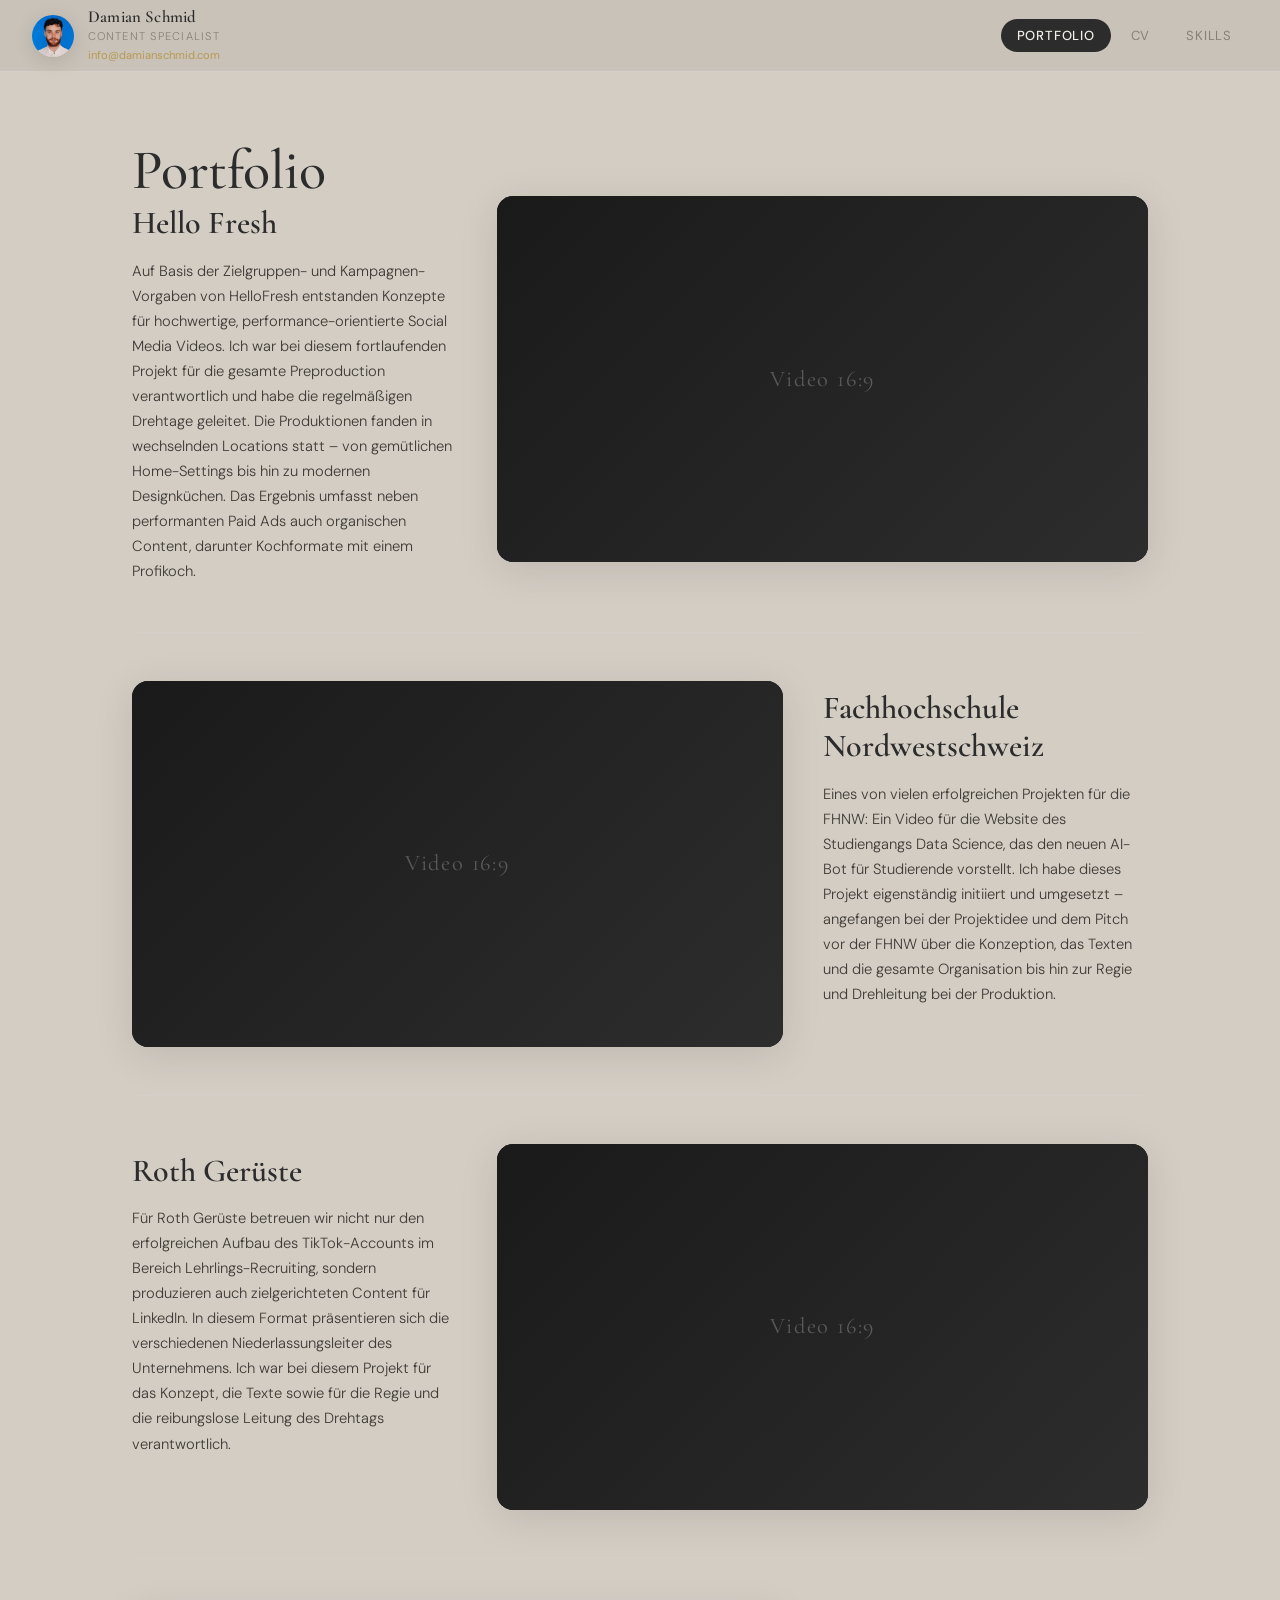
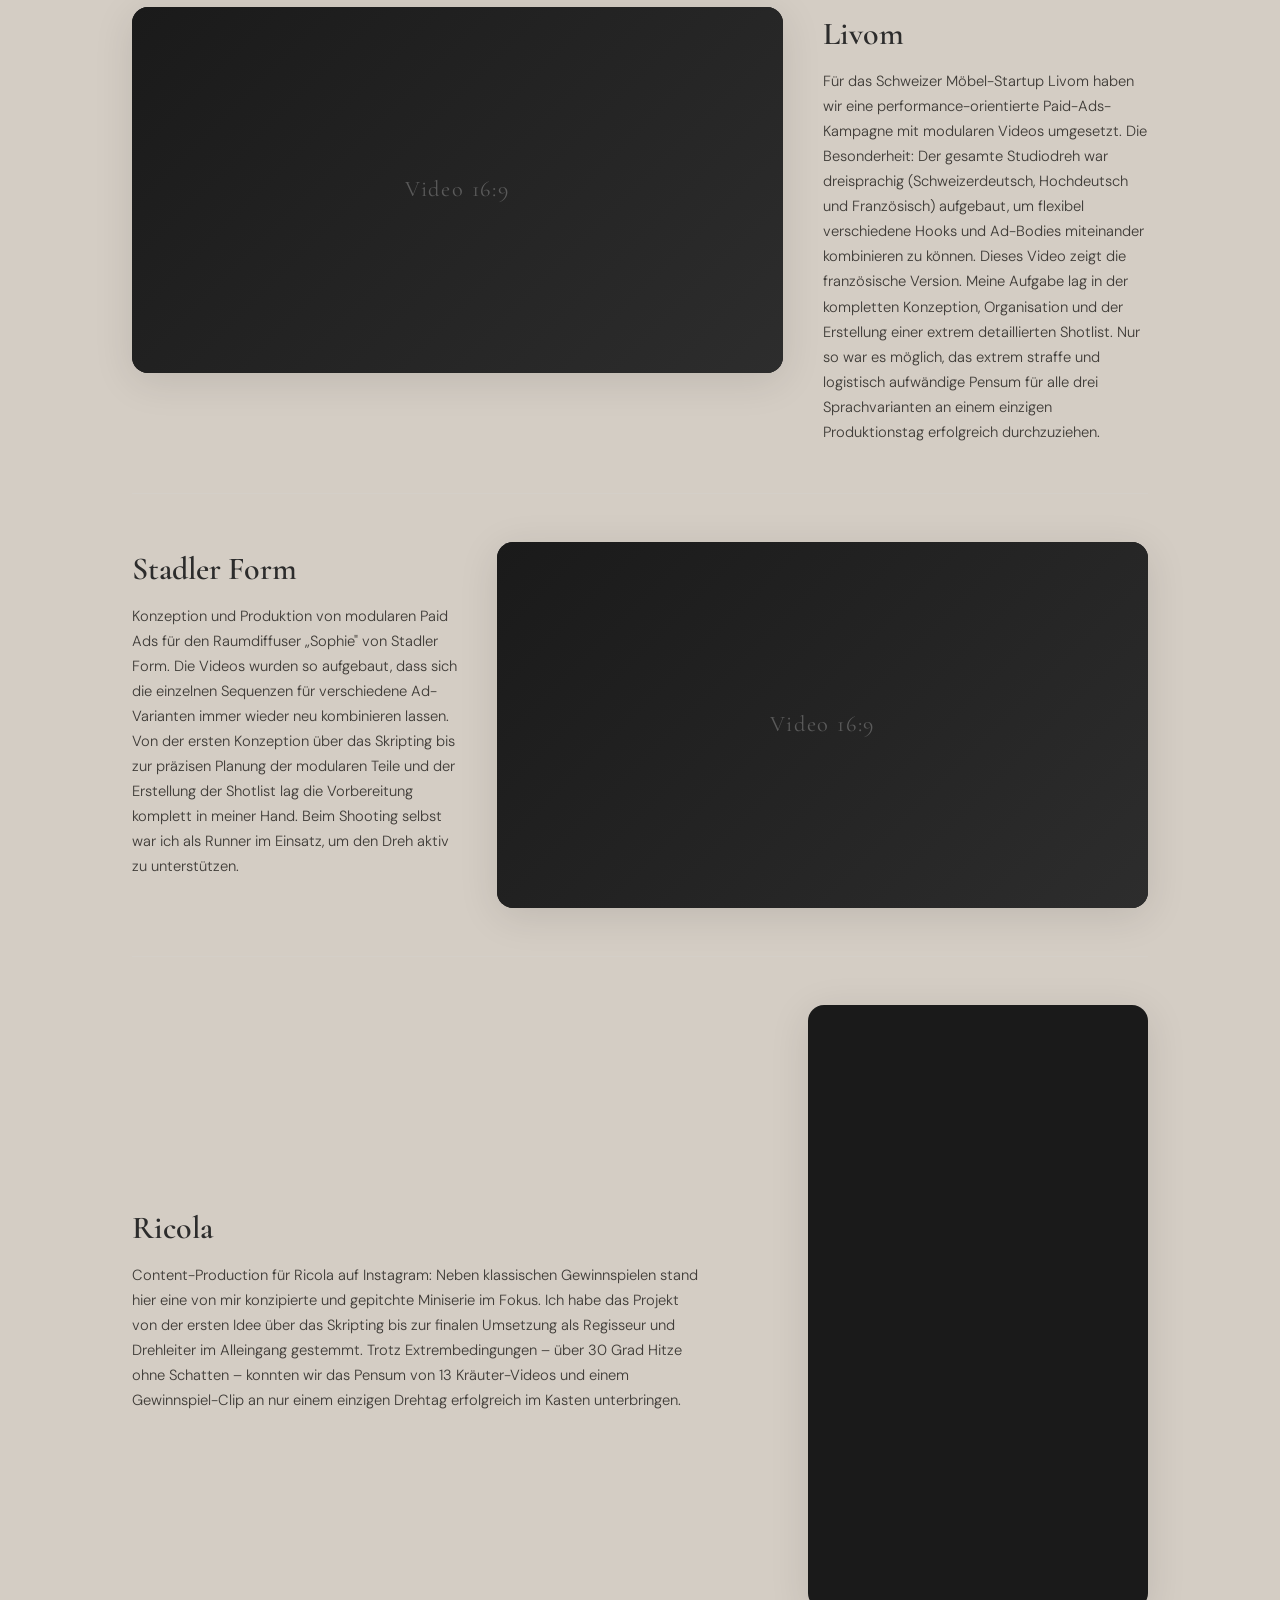
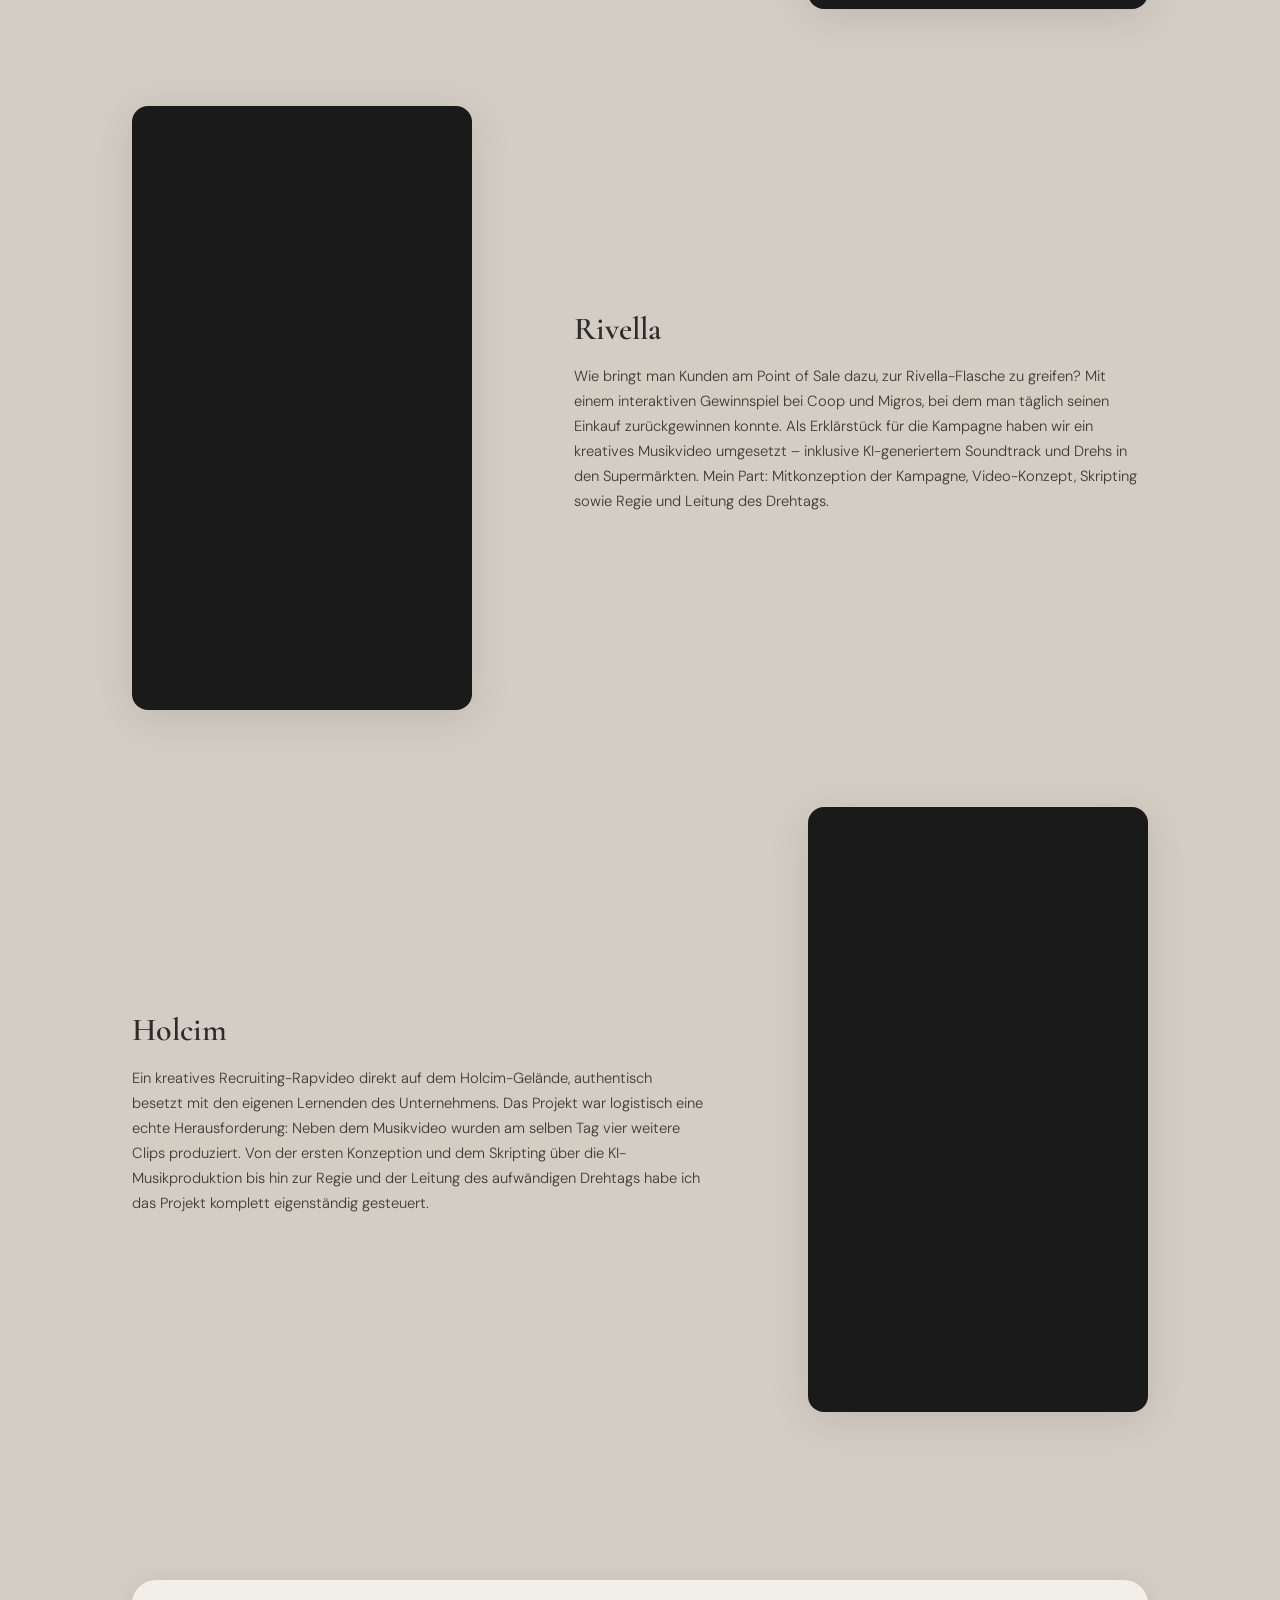
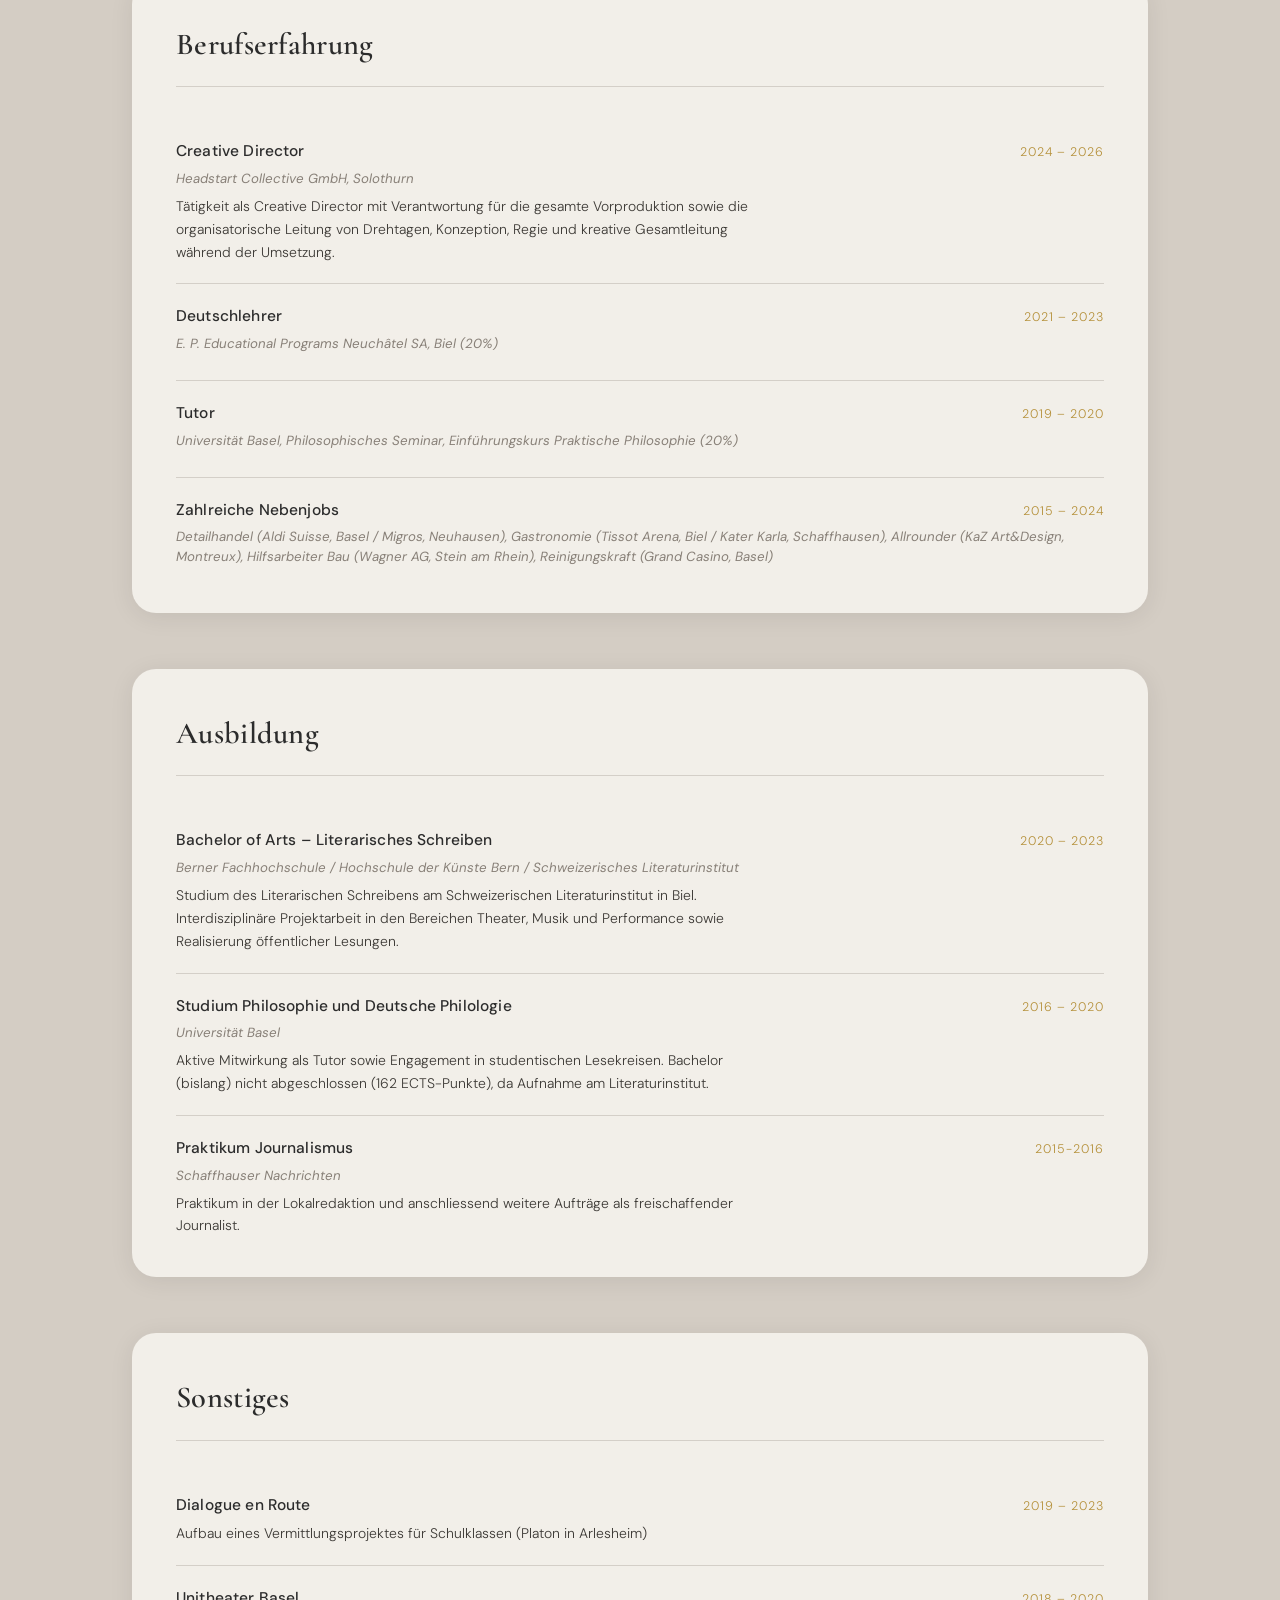
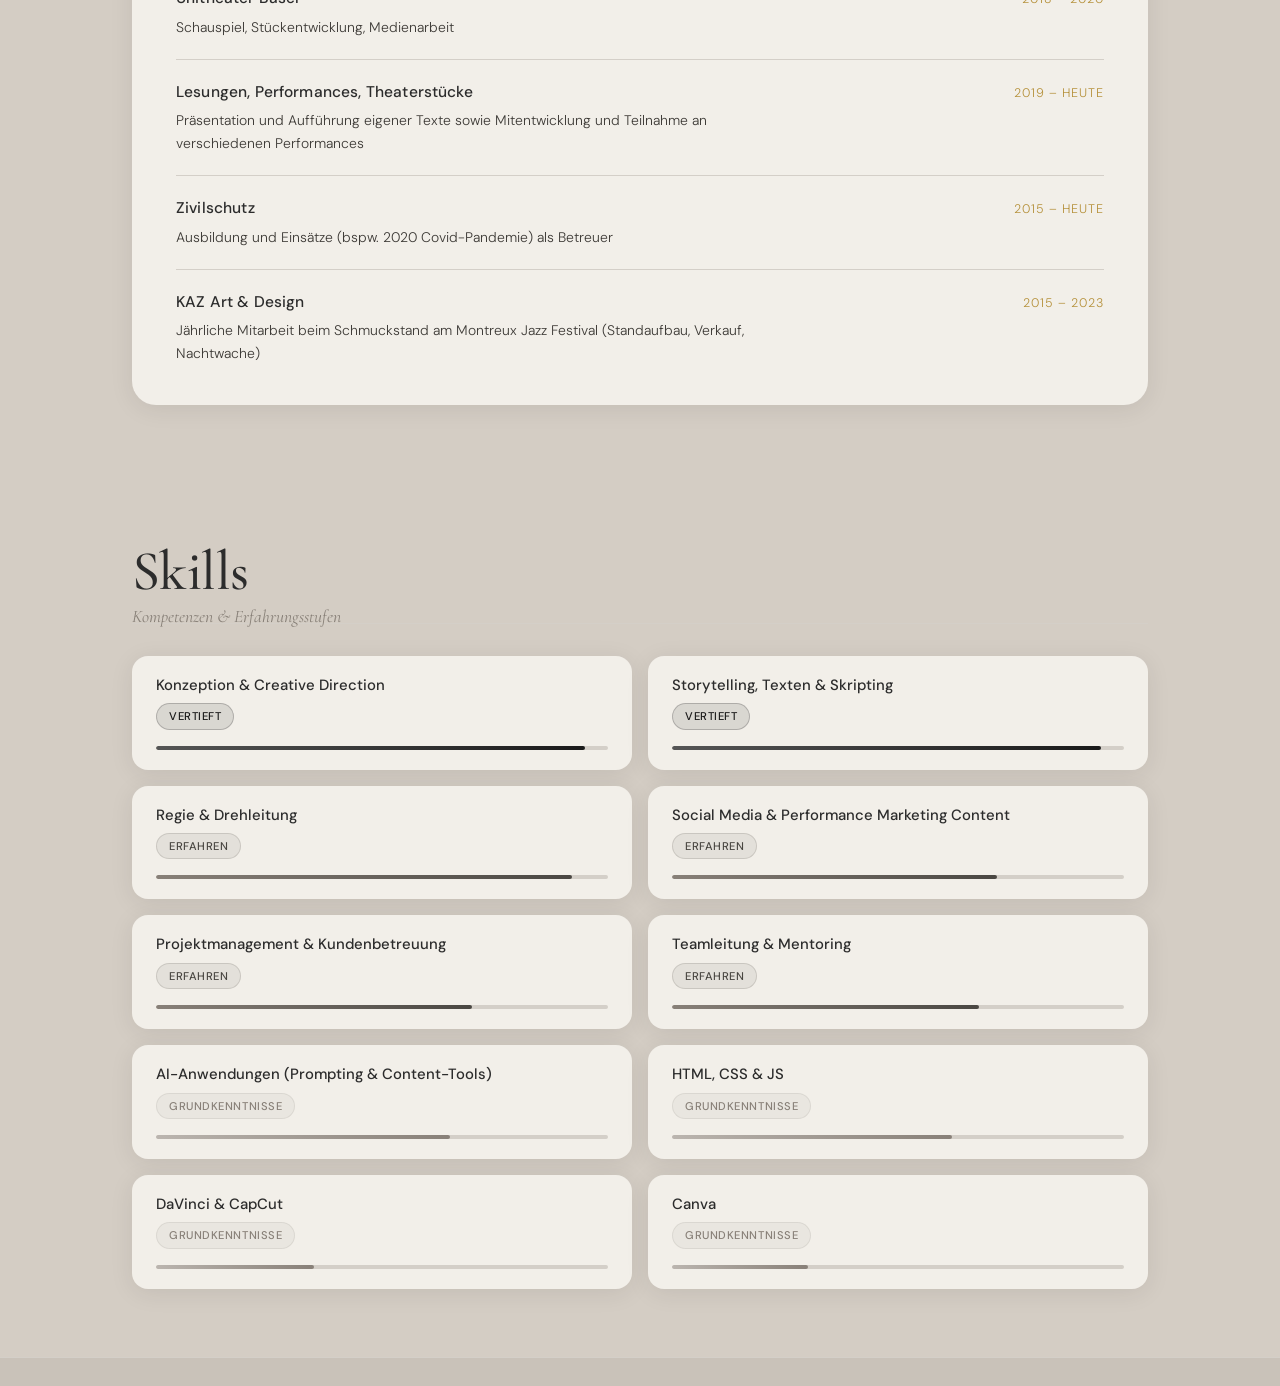
<file: index.html>
<!DOCTYPE html>
<html lang="de">

<head>
    <meta charset="utf-8">
    <meta name="viewport" content="width=device-width, initial-scale=1">
    <title>Portfolio Damian Schmid</title>

    <meta name="description" content="Portfolio von Damian Schmid - Content Specialist.">
    <meta property="og:title" content="Portfolio Damian Schmid">
    <meta property="og:description" content="Lebenslauf, Portfolio und Skills von Damian Schmid.">
    <meta property="og:image" content="Porftolio-Vorschau.png">
    <meta property="og:type" content="website">
    <meta name="robots" content="noindex, nofollow">

    <link rel="icon" href="favicon.ico" type="image/x-icon">

    <!-- Schriften: Cormorant Garamond (Display) + DM Sans (Body) -->
    <link rel="preconnect" href="https://fonts.googleapis.com">
    <link rel="preconnect" href="https://fonts.gstatic.com" crossorigin>
    <link href="https://fonts.googleapis.com/css2?family=Cormorant+Garamond:wght@400;500;600&family=DM+Sans:wght@300;400;500&display=swap" rel="stylesheet">

    <link rel="stylesheet" href="style.css">
</head>

<body>

<!-- ============================================================
     STARTBILDSCHIRM (Stage)
     Sichtbar beim ersten Laden. Wird beim Scrollen zur Kopfleiste.
     Klick auf Profilbild → sanft zurück zum Start (Reload).
     ============================================================ -->
<div class="stage" id="stage">

    <!-- Linke Seite: Profilbild + Name + Untertitel -->
    <div class="profile-part">
        <img src="profilbild.jpg" class="profile-pic" alt="Damian Schmid" id="profilePic" title="Zurück zum Start">
        <div class="profile-text">
            <h1 class="name">Damian Schmid</h1>
            <p class="subtitle">Content Specialist</p>
            <a href="mailto:info@damianschmid.com" class="email-link">info@damianschmid.com</a>
        </div>
    </div>

    <!-- Desktop-Navigation (nur sichtbar im Header-Modus) -->
    <nav class="main-nav" id="mainNav">
        <button class="nav-btn active" data-section="portfolio" onclick="showSection('portfolio')">Portfolio</button>
        <button class="nav-btn" data-section="cv"        onclick="showSection('cv')">CV</button>
        <button class="nav-btn" data-section="skills"    onclick="showSection('skills')">Skills</button>
    </nav>

    <!-- Hamburger-Button (nur auf Mobile sichtbar im Header-Modus) -->
    <button class="hamburger" id="hamburger" aria-label="Menü öffnen" aria-expanded="false">
        <span></span>
        <span></span>
        <span></span>
    </button>

    <!-- Rechte Seite: Intro-Video (erscheint beim Scrollen) -->
    <div class="video-part" id="videoPart">
        <div class="video-wrapper-9-16 video-container">
            <video id="myVideo" autoplay muted playsinline poster="vortest.png" class="local-video">
                <source src="robo2.mp4"  type="video/mp4">
                <source src="robo2.webm" type="video/webm">
                Dein Browser unterstützt keine Videos.
            </video>
        </div>
    </div>

</div><!-- /stage -->

<!-- Mobile Seitenmenü (Slide-in von rechts) -->
<div class="mobile-menu-overlay" id="mobileMenuOverlay"></div>
<nav class="mobile-menu" id="mobileMenu" aria-hidden="true">
    <button class="mobile-menu-close" id="mobileMenuClose" aria-label="Menü schliessen">✕</button>
    <button class="mobile-nav-btn" data-section="portfolio" onclick="showSection('portfolio'); closeMobileMenu()">Portfolio</button>
    <button class="mobile-nav-btn" data-section="cv"        onclick="showSection('cv');        closeMobileMenu()">CV</button>
    <button class="mobile-nav-btn" data-section="skills"    onclick="showSection('skills');    closeMobileMenu()">Skills</button>
</nav>




<!-- ============================================================
     HAUPTINHALT
     Enthält alle drei Sektionen (Portfolio / CV / Skills).
     ============================================================ -->
<main class="main-content" id="mainContent">


 <section class="section-panel" id="section-portfolio">
        <div class="section-inner">
            <h1 class="section-main-title">Portfolio</h1>

            <!-- KARTE 1: 16:9 — Text LINKS, Video RECHTS (standard) -->
            <article class="project-card project-landscape">
                <div class="project-info">
                    <h2 class="project-title">Hello Fresh</h2>
                    <p class="project-desc">
                        Auf Basis der Zielgruppen- und Kampagnen-Vorgaben von HelloFresh entstanden Konzepte für hochwertige, performance-orientierte Social Media Videos. Ich war bei diesem fortlaufenden Projekt für die gesamte Preproduction verantwortlich und habe die regelmäßigen Drehtage geleitet. Die Produktionen fanden in wechselnden Locations statt – von gemütlichen Home-Settings bis hin zu modernen Designküchen. Das Ergebnis umfasst neben performanten Paid Ads auch organischen Content, darunter Kochformate mit einem Profikoch.
                    </p>
                </div>
                <div class="project-media">
                    <div class="video-frame ratio-16-9">
                        <iframe
                            src="https://www.youtube-nocookie.com/embed/h-LmsvXQ8DU"
                            title="Hello Fresh Video"
                            frameborder="0"
                            allow="accelerometer; clipboard-write; encrypted-media; gyroscope; picture-in-picture"
                            allowfullscreen>
                        </iframe>
                        <div class="video-placeholder-overlay">
                            <span class="placeholder-label">Video 16:9</span>
                        </div>
                    </div>
                </div>
            </article>

            <!-- KARTE 2: 16:9 — Video LINKS, Text RECHTS (reversed) -->
            <article class="project-card project-landscape project-landscape--reversed">
                <div class="project-info">
                    <h2 class="project-title">Fachhochschule Nordwestschweiz</h2>
                    <p class="project-desc">
                        Eines von vielen erfolgreichen Projekten für die FHNW: Ein Video für die Website des Studiengangs Data Science, das den neuen AI-Bot für Studierende vorstellt. Ich habe dieses Projekt eigenständig initiiert und umgesetzt – angefangen bei der Projektidee und dem Pitch vor der FHNW über die Konzeption, das Texten und die gesamte Organisation bis hin zur Regie und Drehleitung bei der Produktion.
                    </p>
                </div>
                <div class="project-media">
                    <div class="video-frame ratio-16-9">
                        <iframe 
                            src="https://www.youtube-nocookie.com/embed/4Ih0R3a6CuE"
                            title="FHNW Video"
                            frameborder="0"
                            allow="accelerometer; clipboard-write; encrypted-media; gyroscope; picture-in-picture"
                            allowfullscreen>
                        </iframe>
                        <div class="video-placeholder-overlay">
                            <span class="placeholder-label">Video 16:9</span>
                        </div>
                    </div>
                </div>
            </article>

            <!-- KARTE 3: 16:9 — Text LINKS, Video RECHTS (standard) -->
            <article class="project-card project-landscape">
                <div class="project-info">
                    <h2 class="project-title">Roth Gerüste</h2>
                    <p class="project-desc"> 
                        Für Roth Gerüste betreuen wir nicht nur den erfolgreichen Aufbau des TikTok-Accounts im Bereich Lehrlings-Recruiting, sondern produzieren auch zielgerichteten Content für LinkedIn. In diesem Format präsentieren sich die verschiedenen Niederlassungsleiter des Unternehmens. Ich war bei diesem Projekt für das Konzept, die Texte sowie für die Regie und die reibungslose Leitung des Drehtags verantwortlich.
                    </p>
                </div>
                <div class="project-media">
                    <div class="video-frame ratio-16-9">
                        <iframe
                            src="https://www.youtube-nocookie.com/embed/ho1iYsJ8nnU"
                            title="Roth Gerüste Video"
                            frameborder="0"
                            allow="accelerometer; clipboard-write; encrypted-media; gyroscope; picture-in-picture"
                            allowfullscreen>
                        </iframe>
                        <div class="video-placeholder-overlay">
                            <span class="placeholder-label">Video 16:9</span>
                        </div>
                    </div>
                </div>
            </article>

            <!-- KARTE 4: 16:9 — Video LINKS, Text RECHTS (reversed) -->
            <article class="project-card project-landscape project-landscape--reversed">
                <div class="project-info">
                    <h2 class="project-title">Livom</h2>
                    <p class="project-desc">
                       Für das Schweizer Möbel-Startup Livom haben wir eine performance-orientierte Paid-Ads-Kampagne mit modularen Videos umgesetzt. Die Besonderheit: Der gesamte Studiodreh war dreisprachig (Schweizerdeutsch, Hochdeutsch und Französisch) aufgebaut, um flexibel verschiedene Hooks und Ad-Bodies miteinander kombinieren zu können. Dieses Video zeigt die französische Version.

                       Meine Aufgabe lag in der kompletten Konzeption, Organisation und der Erstellung einer extrem detaillierten Shotlist. Nur so war es möglich, das extrem straffe und logistisch aufwändige Pensum für alle drei Sprachvarianten an einem einzigen Produktionstag erfolgreich durchzuziehen.
                    </p>
                </div>
                <div class="project-media">
                    <div class="video-frame ratio-16-9">
                        <iframe 
                            src="https://www.youtube-nocookie.com/embed/aSzej93IyBQ"
                            title="Livom Video"
                            frameborder="0"
                            allow="accelerometer; clipboard-write; encrypted-media; gyroscope; picture-in-picture"
                            allowfullscreen>
                        </iframe>
                        <div class="video-placeholder-overlay">
                            <span class="placeholder-label">Video 16:9</span>
                        </div>
                    </div>
                </div>
            </article>

            <!-- KARTE 5: 16:9 — Text LINKS, Video RECHTS (standard) -->
            <article class="project-card project-landscape">
                <div class="project-info">
                    <h2 class="project-title">Stadler Form</h2>
                    <p class="project-desc">
                       Konzeption und Produktion von modularen Paid Ads für den Raumdiffuser „Sophie" von Stadler Form. Die Videos wurden so aufgebaut, dass sich die einzelnen Sequenzen für verschiedene Ad-Varianten immer wieder neu kombinieren lassen. Von der ersten Konzeption über das Skripting bis zur präzisen Planung der modularen Teile und der Erstellung der Shotlist lag die Vorbereitung komplett in meiner Hand. Beim Shooting selbst war ich als Runner im Einsatz, um den Dreh aktiv zu unterstützen.
                    </p>
                </div>
                <div class="project-media">
                    <div class="video-frame ratio-16-9">
                        <iframe 
                            src="https://www.youtube-nocookie.com/embed/UXLArMxONc0"
                            title="Stadler Form Video"
                            frameborder="0"
                            allow="accelerometer; clipboard-write; encrypted-media; gyroscope; picture-in-picture"
                            allowfullscreen>
                        </iframe>
                        <div class="video-placeholder-overlay">
                            <span class="placeholder-label">Video 16:9</span>
                        </div>
                    </div>
                </div>
            </article>

            <!-- KARTE 6: 9:16 — Text LINKS, Video RECHTS (standard portrait) -->
            <article class="project-card project-portrait">
                <div class="project-info">
                    <h2 class="project-title">Ricola</h2>
                    <p class="project-desc">
                        Content-Production für Ricola auf Instagram: Neben klassischen Gewinnspielen stand hier eine von mir konzipierte und gepitchte Miniserie im Fokus. Ich habe das Projekt von der ersten Idee über das Skripting bis zur finalen Umsetzung als Regisseur und Drehleiter im Alleingang gestemmt. Trotz Extrembedingungen – über 30 Grad Hitze ohne Schatten – konnten wir das Pensum von 13 Kräuter-Videos und einem Gewinnspiel-Clip an nur einem einzigen Drehtag erfolgreich im Kasten unterbringen.
                    </p>
                </div>
                <div class="project-media project-media--portrait-right">
                    <div class="video-frame ratio-9-16">
                        <iframe
                            src="https://www.youtube-nocookie.com/embed/hUsrRU0KSS8"
                            title="Ricola Video"
                            frameborder="0"
                            allow="accelerometer; clipboard-write; encrypted-media; gyroscope; picture-in-picture"
                            allowfullscreen>
                        </iframe>
                    </div>
                </div>
            </article>

            <!-- KARTE 7: 9:16 — Video LINKS, Text RECHTS (reversed portrait) -->
            <article class="project-card project-portrait project-portrait--reversed">
                <div class="project-info">
                    <h2 class="project-title">Rivella</h2>
                    <p class="project-desc"> 
                        Wie bringt man Kunden am Point of Sale dazu, zur Rivella-Flasche zu greifen? Mit einem interaktiven Gewinnspiel bei Coop und Migros, bei dem man täglich seinen Einkauf zurückgewinnen konnte.

                        Als Erklärstück für die Kampagne haben wir ein kreatives Musikvideo umgesetzt – inklusive KI-generiertem Soundtrack und Drehs in den Supermärkten.

                        Mein Part: Mitkonzeption der Kampagne, Video-Konzept, Skripting sowie Regie und Leitung des Drehtags.
                    </p>
                </div>
                <div class="project-media project-media--portrait-left">
                    <div class="video-frame ratio-9-16">
                        <iframe
                            src="https://www.youtube-nocookie.com/embed/uh-kgQl-yAo"
                            title="Rivella Video"
                            frameborder="0"
                            allow="accelerometer; clipboard-write; encrypted-media; gyroscope; picture-in-picture"
                            allowfullscreen>
                        </iframe>
                    </div>
                </div>
            </article>

            <!-- KARTE 8: 9:16 — Text LINKS, Video RECHTS (standard portrait) -->
            <article class="project-card project-portrait">
                <div class="project-info">
                    <h2 class="project-title">Holcim</h2>
                    <p class="project-desc"> 
                        Ein kreatives Recruiting-Rapvideo direkt auf dem Holcim-Gelände, authentisch besetzt mit den eigenen Lernenden des Unternehmens. Das Projekt war logistisch eine echte Herausforderung: Neben dem Musikvideo wurden am selben Tag vier weitere Clips produziert. Von der ersten Konzeption und dem Skripting über die KI-Musikproduktion bis hin zur Regie und der Leitung des aufwändigen Drehtags habe ich das Projekt komplett eigenständig gesteuert.
                    </p>
                </div>
                <div class="project-media project-media--portrait-right">
                    <div class="video-frame ratio-9-16">
                        <iframe
                            src="https://www.youtube-nocookie.com/embed/Kd8ZXvTOIOI"
                            title="Holcim Video"
                            frameborder="0"
                            allow="accelerometer; clipboard-write; encrypted-media; gyroscope; picture-in-picture"
                            allowfullscreen>
                        </iframe>
                    </div>
                </div>
            </article>

        </div>
    </section><!-- /section-portfolio -->


    <!-- ----------------------------------------------------------
         SEKTION 2: CV
         Drei Kategorien: Berufserfahrung, Ausbildung, Sonstiges.
         ---------------------------------------------------------- -->
    <section class="section-panel" id="section-cv">
        <div class="section-inner cv-layout">

            <!-- Berufserfahrung -->
            <div class="cv-block">
                <h2 class="cv-category-title">Berufserfahrung</h2>

                <div class="cv-entry">
                    <div class="cv-entry-header">
                        <h3 class="cv-entry-title">Creative Director</h3>
                        <span class="cv-entry-period">2024 – 2026</span>
                    </div>
                    <p class="cv-entry-org">Headstart Collective GmbH, Solothurn</p>
                    <p class="cv-entry-desc">Tätigkeit als Creative Director mit Verantwortung für die gesamte Vorproduktion sowie die organisatorische Leitung von Drehtagen, Konzeption, Regie und kreative Gesamtleitung während der Umsetzung.</p>
                </div>

                <div class="cv-entry">
                    <div class="cv-entry-header">
                        <h3 class="cv-entry-title">Deutschlehrer</h3>
                        <span class="cv-entry-period">2021 – 2023</span>
                    </div>
                    <p class="cv-entry-org">E. P. Educational Programs Neuchâtel SA, Biel (20%)</p>
                </div>

                <div class="cv-entry">
                    <div class="cv-entry-header">
                        <h3 class="cv-entry-title">Tutor</h3>
                        <span class="cv-entry-period">2019 – 2020</span>
                    </div>
                    <p class="cv-entry-org">Universität Basel, Philosophisches Seminar, Einführungskurs Praktische Philosophie (20%)</p>
                </div>

                <div class="cv-entry">
                    <div class="cv-entry-header">
                        <h3 class="cv-entry-title">Zahlreiche Nebenjobs</h3>
                        <span class="cv-entry-period">2015 – 2024</span>
                    </div>
                    <p class="cv-entry-org">Detailhandel (Aldi Suisse, Basel / Migros, Neuhausen), Gastronomie (Tissot Arena, Biel / Kater Karla, Schaffhausen), Allrounder (KaZ Art&amp;Design, Montreux), Hilfsarbeiter Bau (Wagner AG, Stein am Rhein), Reinigungskraft (Grand Casino, Basel)</p>
                </div>
            </div><!-- /Berufserfahrung -->

            <!-- Ausbildung -->
            <div class="cv-block">
                <h2 class="cv-category-title">Ausbildung</h2>

                <div class="cv-entry">
                    <div class="cv-entry-header">
                        <h3 class="cv-entry-title">Bachelor of Arts – Literarisches Schreiben</h3>
                        <span class="cv-entry-period">2020 – 2023</span>
                    </div>
                    <p class="cv-entry-org">Berner Fachhochschule / Hochschule der Künste Bern / Schweizerisches Literaturinstitut</p>
                    <p class="cv-entry-desc">Studium des Literarischen Schreibens am Schweizerischen Literaturinstitut in Biel. Interdisziplinäre Projektarbeit in den Bereichen Theater, Musik und Performance sowie Realisierung öffentlicher Lesungen.</p>
                </div>

                <div class="cv-entry">
                    <div class="cv-entry-header">
                        <h3 class="cv-entry-title">Studium Philosophie und Deutsche Philologie</h3>
                        <span class="cv-entry-period">2016 – 2020</span>
                    </div>
                    <p class="cv-entry-org">Universität Basel</p>
                    <p class="cv-entry-desc">Aktive Mitwirkung als Tutor sowie Engagement in studentischen Lesekreisen. Bachelor (bislang) nicht abgeschlossen (162 ECTS-Punkte), da Aufnahme am Literaturinstitut.</p>
                </div>

                 <div class="cv-entry">
                    <div class="cv-entry-header">
                        <h3 class="cv-entry-title">Praktikum Journalismus</h3>
                        <span class="cv-entry-period">2015-2016</span>
                    </div>
                    <p class="cv-entry-org">Schaffhauser Nachrichten</p>
                    <p class="cv-entry-desc">Praktikum in der Lokalredaktion und anschliessend weitere Aufträge als freischaffender Journalist.</p>
                </div>
            </div><!-- /Ausbildung -->

            <!-- Sonstiges -->
            <div class="cv-block">
                <h2 class="cv-category-title">Sonstiges</h2>

                <div class="cv-entry">
                    <div class="cv-entry-header">
                        <h3 class="cv-entry-title">Dialogue en Route</h3>
                        <span class="cv-entry-period">2019 – 2023</span>
                    </div>
                    <p class="cv-entry-desc">Aufbau eines Vermittlungsprojektes für Schulklassen (Platon in Arlesheim)</p>
                </div>

                <div class="cv-entry">
                    <div class="cv-entry-header">
                        <h3 class="cv-entry-title">Unitheater Basel</h3>
                        <span class="cv-entry-period">2018 – 2020</span>
                    </div>
                    <p class="cv-entry-desc">Schauspiel, Stückentwicklung, Medienarbeit</p>
                </div>

                <div class="cv-entry">
                    <div class="cv-entry-header">
                        <h3 class="cv-entry-title">Lesungen, Performances, Theaterstücke</h3>
                        <span class="cv-entry-period">2019 – heute</span>
                    </div>
                    <p class="cv-entry-desc">Präsentation und Aufführung eigener Texte sowie Mitentwicklung und Teilnahme an verschiedenen Performances</p>
                </div>

                <div class="cv-entry">
                    <div class="cv-entry-header">
                        <h3 class="cv-entry-title">Zivilschutz</h3>
                        <span class="cv-entry-period">2015 – heute</span>
                    </div>
                    <p class="cv-entry-desc">Ausbildung und Einsätze (bspw. 2020 Covid-Pandemie) als Betreuer</p>
                </div>

                <div class="cv-entry">
                    <div class="cv-entry-header">
                        <h3 class="cv-entry-title">KAZ Art &amp; Design</h3>
                        <span class="cv-entry-period">2015 – 2023</span>
                    </div>
                    <p class="cv-entry-desc">Jährliche Mitarbeit beim Schmuckstand am Montreux Jazz Festival (Standaufbau, Verkauf, Nachtwache)</p>
                </div>
            </div><!-- /Sonstiges -->

        </div>
    </section><!-- /section-cv -->


    <!-- ----------------------------------------------------------
         SEKTION 3: SKILLS
         Karten-Layout mit Skill-Balken statt nüchterner Tabelle.
         Niveau-Klassen: niveau-experte / niveau-fortgeschritten / niveau-grundkenntnisse
         data-level: 0–100 (steuert die Balkenbreite per JS)
         ---------------------------------------------------------- -->
    <section class="section-panel" id="section-skills">
        <div class="section-inner">

            <!-- Skills-Titelblock: "Skills" oben, Untertitel darunter (stapelt vertikal) -->
            <div class="skills-title-block">
                <h1 class="section-main-title">Skills</h1>
                <p class="skills-subtitle">Kompetenzen & Erfahrungsstufen</p>
            </div>

            <div class="skills-grid">

                <div class="skill-card">
                    <div class="skill-card-header">
                        <span class="skill-name">Konzeption &amp; Creative Direction</span>
                        <span class="niveau-badge niveau-experte">Vertieft</span>
                    </div>
                    <div class="skill-bar-track"><div class="skill-bar-fill" data-level="95"></div></div>
                </div>

                <div class="skill-card">
                    <div class="skill-card-header">
                        <span class="skill-name">Storytelling, Texten &amp; Skripting</span>
                        <span class="niveau-badge niveau-experte">Vertieft</span>
                    </div>
                    <div class="skill-bar-track"><div class="skill-bar-fill" data-level="95"></div></div>
                </div>

                <div class="skill-card">
                    <div class="skill-card-header">
                        <span class="skill-name">Regie &amp; Drehleitung</span>
                        <span class="niveau-badge niveau-fortgeschritten">Erfahren</span>
                    </div>
                    <div class="skill-bar-track"><div class="skill-bar-fill" data-level="92"></div></div>
                </div>

                <div class="skill-card">
                    <div class="skill-card-header">
                        <span class="skill-name">Social Media &amp; Performance Marketing Content</span>
                        <span class="niveau-badge niveau-fortgeschritten">Erfahren</span>
                    </div>
                    <div class="skill-bar-track"><div class="skill-bar-fill" data-level="72"></div></div>
                </div>

                <div class="skill-card">
                    <div class="skill-card-header">
                        <span class="skill-name">Projektmanagement &amp; Kundenbetreuung</span>
                        <span class="niveau-badge niveau-fortgeschritten">Erfahren</span>
                    </div>
                    <div class="skill-bar-track"><div class="skill-bar-fill" data-level="70"></div></div>
                </div>

                <div class="skill-card">
                    <div class="skill-card-header">
                        <span class="skill-name">Teamleitung &amp; Mentoring</span>
                        <span class="niveau-badge niveau-fortgeschritten">Erfahren</span>
                    </div>
                    <div class="skill-bar-track"><div class="skill-bar-fill" data-level="68"></div></div>
                </div>

                <div class="skill-card">
                    <div class="skill-card-header">
                        <span class="skill-name">AI-Anwendungen (Prompting &amp; Content-Tools)</span>
                        <span class="niveau-badge niveau-grundkenntnisse">Grundkenntnisse</span>
                    </div>
                    <div class="skill-bar-track"><div class="skill-bar-fill" data-level="65"></div></div>
                </div>

                <div class="skill-card">
                    <div class="skill-card-header">
                        <span class="skill-name">HTML, CSS &amp; JS</span>
                        <span class="niveau-badge niveau-grundkenntnisse">Grundkenntnisse</span>
                    </div>
                    <div class="skill-bar-track"><div class="skill-bar-fill" data-level="62"></div></div>
                </div>

                <div class="skill-card">
                    <div class="skill-card-header">
                        <span class="skill-name">DaVinci &amp; CapCut</span>
                        <span class="niveau-badge niveau-grundkenntnisse">Grundkenntnisse</span>
                    </div>
                    <div class="skill-bar-track"><div class="skill-bar-fill" data-level="35"></div></div>
                </div>

                <div class="skill-card">
                    <div class="skill-card-header">
                        <span class="skill-name">Canva</span>
                        <span class="niveau-badge niveau-grundkenntnisse">Grundkenntnisse</span>
                    </div>
                    <div class="skill-bar-track"><div class="skill-bar-fill" data-level="30"></div></div>
                </div>

            </div><!-- /skills-grid -->

        </div>
    </section><!-- /section-skills -->


</main><!-- /main-content -->


<footer class="site-footer">
    <div class="footer-content">
        <p class="copyright">© 2026 Damian Schmid</p>
        <nav class="footer-nav">
            <a href="datenschutz.html">Datenschutz</a>
            <a href="mailto:info@damianschmid.com">info@damianschmid.com</a>
        </nav>
    </div>
</footer>

<script src="script.js"></script>

</body>
</html>
</file>
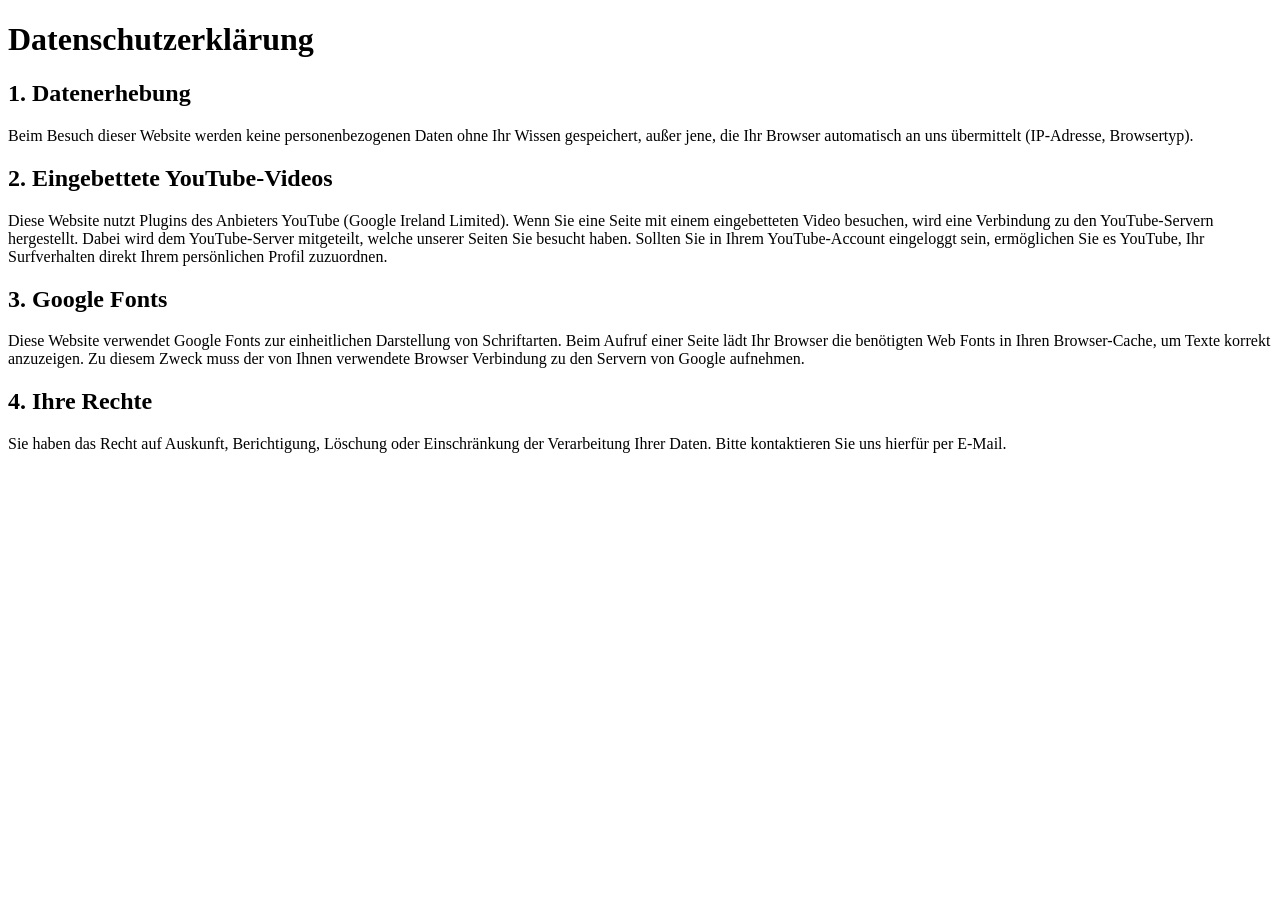
<file: datenschutzerklärung.html>
<!DOCTYPE html>
<html lang="de">
<head><meta charset="utf-8"><title>Datenschutzerklärung</title></head>
<body>
    <h1>Datenschutzerklärung</h1>
    
    <h2>1. Datenerhebung</h2>
    <p>Beim Besuch dieser Website werden keine personenbezogenen Daten ohne Ihr Wissen gespeichert, außer jene, die Ihr Browser automatisch an uns übermittelt (IP-Adresse, Browsertyp).</p>

    <h2>2. Eingebettete YouTube-Videos</h2>
    <p>Diese Website nutzt Plugins des Anbieters YouTube (Google Ireland Limited). Wenn Sie eine Seite mit einem eingebetteten Video besuchen, wird eine Verbindung zu den YouTube-Servern hergestellt. Dabei wird dem YouTube-Server mitgeteilt, welche unserer Seiten Sie besucht haben. Sollten Sie in Ihrem YouTube-Account eingeloggt sein, ermöglichen Sie es YouTube, Ihr Surfverhalten direkt Ihrem persönlichen Profil zuzuordnen.</p>

    <h2>3. Google Fonts</h2>
    <p>Diese Website verwendet Google Fonts zur einheitlichen Darstellung von Schriftarten. Beim Aufruf einer Seite lädt Ihr Browser die benötigten Web Fonts in Ihren Browser-Cache, um Texte korrekt anzuzeigen. Zu diesem Zweck muss der von Ihnen verwendete Browser Verbindung zu den Servern von Google aufnehmen.</p>

    <h2>4. Ihre Rechte</h2>
    <p>Sie haben das Recht auf Auskunft, Berichtigung, Löschung oder Einschränkung der Verarbeitung Ihrer Daten. Bitte kontaktieren Sie uns hierfür per E-Mail.</p>
</body>
</html>
</file>
<file: style.css>
/* ================================================================
   PORTFOLIO DAMIAN SCHMID — style.css
   ----------------------------------------------------------------
   Inhaltsverzeichnis:
   1.  CSS-Variablen & Reset
   2.  Stage (Startbildschirm + Kopfleiste)
   3.  Stage: Profilbild & Text
   4.  Stage: Intro-Video
   5.  Stage: Navigation (Header-Buttons)
   6.  Hamburger-Menü & Mobile Seitenleiste
   7.  Hauptinhalt (main-content)
   8.  Sektions-Wechsel (Portfolio / CV / Skills)
   9.  Portfolio: Projektkarten (16:9 & 9:16)
   10. CV: Layout & Einträge
   11. Skills: Karten-Grid mit Balken
   12. Übergänge & Animationen
   13. Footer
   ================================================================ */


/* ----------------------------------------------------------------
   1. CSS-VARIABLEN & RESET
   ---------------------------------------------------------------- */
:root {
    /* Farben */
    --bg:           #d4cdc4;
    --surface:      #f2efe9;
    --border:       #d4cfc8;
    --accent:       #2c2c2c;
    --text:         #3d3a36;
    --muted:        #888078;
    --highlight:    #b5903a;
    --nav-active:   #2c2c2c;
    --nav-inactive: #888078;

    /* Schriften */
    --font-display: 'Cormorant Garamond', Georgia, serif;
    --font-body:    'DM Sans', sans-serif;

    /* Radien & Schatten */
    --radius-sm:    8px;
    --radius-md:    16px;
    --radius-lg:    24px;
    --shadow-soft:  0 4px 24px rgba(0,0,0,0.08);
    --shadow-card:  0 8px 40px rgba(0,0,0,0.10);

    /* Header-Höhe */
    --header-h:     72px;
}

*, *::before, *::after { box-sizing: border-box; margin: 0; padding: 0; }

html { scroll-behavior: smooth; }

body {
    font-family: var(--font-body);
    background: var(--bg);
    color: var(--text);
    line-height: 1.65;
    min-height: 100vh;
    overflow-x: hidden;
}


/* ----------------------------------------------------------------
   2. STAGE: FULLSCREEN STARTBILDSCHIRM
   ---------------------------------------------------------------- */
.stage {
    position: fixed;
    top: 0; left: 0;
    width: 100%; height: 100vh;
    z-index: 100;
    background: var(--bg);
    display: flex;
    align-items: center;
    justify-content: center;
}

/* Header-Modus: sticky Leiste oben */
.stage.header-mode {
    position: sticky;
    top: 0;
    height: var(--header-h);
    z-index: 100;
    display: flex;
    justify-content: space-between;
    align-items: center;
    padding: 0 32px;
    background: #c9c2b9;
    border-bottom: 1px solid var(--border);
}


/* ----------------------------------------------------------------
   3. STAGE: PROFILBILD & TEXT
   ---------------------------------------------------------------- */
.profile-part {
    display: flex;
    flex-direction: column;
    align-items: center;
    text-align: center;
    flex-shrink: 0;
    transition:
        transform      0.7s cubic-bezier(0.4, 0, 0.2, 1),
        flex-direction 0.5s ease,
        gap            0.5s ease;
}

.profile-pic {
    width: 180px;
    height: 180px;
    border-radius: 50%;
    object-fit: cover;
    object-position: 40% 0%;
    cursor: pointer;
    transition:
        width      0.7s cubic-bezier(0.4, 0, 0.2, 1),
        height     0.7s cubic-bezier(0.4, 0, 0.2, 1),
        box-shadow 0.3s ease;
    box-shadow: 0 4px 20px rgba(0,0,0,0.12);
}

.profile-pic:hover { box-shadow: 0 6px 28px rgba(0,0,0,0.18); }

.name {
    font-family: var(--font-display);
    font-size: 2.6rem;
    font-weight: 600;
    color: var(--accent);
    letter-spacing: 0.01em;
    margin-top: 20px;
    line-height: 1.15;
    transition: font-size 0.7s cubic-bezier(0.4, 0, 0.2, 1), margin-top 0.5s ease;
}

.subtitle {
    font-family: var(--font-body);
    font-size: 0.9rem;
    font-weight: 300;
    color: var(--muted);
    letter-spacing: 0.12em;
    text-transform: uppercase;
    margin-top: 6px;
    transition: font-size 0.5s ease, opacity 0.5s ease, margin-top 0.5s ease;
}

.email-link {
    font-family: var(--font-body);
    font-size: 0.85rem;
    color: var(--highlight);
    text-decoration: none;
    transition: opacity 0.3s ease;
    margin-top: 6px;
    display: inline-block;
}

.email-link:hover { text-decoration: underline; }

/* --- Header-Modus: Profil wird zur kompakten Zeile --- */
.stage.header-mode .profile-part {
    flex-direction: row;
    align-items: center;
    gap: 14px;
}

.stage.header-mode .profile-pic {
    width: 42px;
    height: 42px;
}

.stage.header-mode .profile-text {
    display: flex;
    flex-direction: column;
    align-items: flex-start;
    gap: 0;
}

.stage.header-mode .name {
    font-size: 1.05rem;
    margin-top: 0;
}

.stage.header-mode .subtitle {
    font-size: 0.7rem;
    margin-top: 1px;
    letter-spacing: 0.1em;
}

/* ÄNDERUNG (Desktop Header):
   Abstand zwischen Subtitle (Content Specialist) und E-Mail-Adresse kleiner.
   Vorher: margin-top: 1px (implizit durch gap:0 auf profile-text).
   Jetzt: explizit kein margin-top — die E-Mail rückt dichter an den Subtitle. */
.stage.header-mode .email-link {
    font-size: 0.7rem;
    opacity: 0.8;
    margin-top: 0;        /* ← vorher: 1px; jetzt direkt unter dem Subtitle */
}


/* ----------------------------------------------------------------
   4. STAGE: INTRO-VIDEO
   ---------------------------------------------------------------- */
/* Der Video-Container */
.video-part {
    position: absolute;
    top: 0; left: 0;
    width: 100vw;
    height: 100vh;
    display: flex;
    align-items: center;
    justify-content: center;
    background: var(--bg);
    z-index: 200;
    transition: opacity 0.5s ease;
}

/* 9:16 Format: Die goldene Mitte */
.video-wrapper-9-16 {
    height: 95vh;           /* Lässt oben und unten einen Hauch Platz */
    aspect-ratio: 9 / 16;
    overflow: hidden;
    background-color: var(--bg);
    transform: scale(1.20);
    mask-image: radial-gradient(ellipse at center, black 75%, transparent 95%);
    -webkit-mask-image: radial-gradient(ellipse at center, black 75%, transparent 95%);
}

.local-video {
    width: 100%;
    height: 100%;
    object-fit: cover;
    transform: translateY(-1.5%);
}

/* Header-Modus: Video unsichtbar */
.stage.header-mode .video-part {
    opacity: 0;
    pointer-events: none;
}

@media (max-width: 640px) {
    .video-part {
        align-items: stretch;
        justify-content: stretch;
    }

    .video-wrapper-9-16 {
        width: 100vw;
        height: 100vh;
        aspect-ratio: unset;
        mask-image: none;
        transform: scale(1.05);
    }

    .local-video {
        width: 100%;
        height: 100%;
        object-fit: cover;
        transform: translateY(-5%);
    }
}


/* ----------------------------------------------------------------
   5. STAGE: DESKTOP-NAVIGATION (nur im Header-Modus)
   ---------------------------------------------------------------- */
.main-nav {
    display: flex;
    align-items: center;
    gap: 4px;
    position: absolute;
    right: 32px;
    opacity: 0;
    pointer-events: none;
    transition: opacity 0.4s ease 0.1s;
}

.stage.header-mode .main-nav {
    opacity: 1;
    pointer-events: all;
}

.nav-btn {
    font-family: var(--font-body);
    font-size: 0.82rem;
    font-weight: 400;
    letter-spacing: 0.06em;
    text-transform: uppercase;
    color: var(--nav-inactive);
    background: transparent;
    border: none;
    padding: 8px 16px;
    border-radius: 20px;
    cursor: pointer;
    transition: color 0.2s ease, background 0.2s ease;
    white-space: nowrap;
}

.nav-btn:hover { color: var(--accent); background: rgba(0,0,0,0.05); }

.nav-btn.active {
    color: var(--surface);
    background: var(--nav-active);
    font-weight: 500;
}

/* Desktop-Nav auf Mobile ausblenden */
@media (max-width: 640px) {
    .main-nav { display: none; }
}


/* ----------------------------------------------------------------
   6. HAMBURGER-MENÜ & MOBILE SEITENLEISTE
   ---------------------------------------------------------------- */

/* Hamburger-Button — nur auf Mobile im Header-Modus sichtbar */
.hamburger {
    display: none;
    flex-direction: column;
    justify-content: center;
    align-items: center;
    gap: 5px;
    width: 40px;
    height: 40px;
    background: transparent;
    border: none;
    cursor: pointer;
    padding: 6px;
    border-radius: var(--radius-sm);
    transition: background 0.2s ease;
    flex-shrink: 0;
}

.hamburger:hover { background: rgba(0,0,0,0.06); }

.hamburger span {
    display: block;
    width: 22px;
    height: 2px;
    background: var(--accent);
    border-radius: 2px;
    transition: transform 0.3s ease, opacity 0.3s ease;
}

/* Hamburger sichtbar machen: nur Mobile + Header-Modus */
@media (max-width: 640px) {
    .stage.header-mode .hamburger {
        display: flex;
        position: absolute;
        right: 16px;
    }

    /* ÄNDERUNG (Mobile Header):
       Profilbild, Name, Beruf und Mail leicht nach links versetzt.
       Vorher: kein spezifischer left-Abstand (zentriert durch flex).
       Jetzt: padding-left auf profile-part, damit der Inhalt vom linken Rand
       einen angenehmen Mindestabstand hat. */
    .stage.header-mode .profile-part {
        padding-left: 4px;   /* ← leicht nach links, weg vom zu engen Rand */
    }
}

/* Aktiv-Zustand: X-Form */
.hamburger.is-open span:nth-child(1) { transform: translateY(7px) rotate(45deg); }
.hamburger.is-open span:nth-child(2) { opacity: 0; transform: scaleX(0); }
.hamburger.is-open span:nth-child(3) { transform: translateY(-7px) rotate(-45deg); }

/* Dunkles Overlay hinter der Seitenleiste */
.mobile-menu-overlay {
    display: none;
    position: fixed;
    inset: 0;
    background: rgba(0,0,0,0.3);
    z-index: 290;
    opacity: 0;
    transition: opacity 0.3s ease;
}

.mobile-menu-overlay.is-open {
    opacity: 1;
}

/* ÄNDERUNG (Mobile Seitenleiste):
   Leicht transparenter Hintergrund für die Seitenleiste.
   Vorher: background: var(--surface) → komplett opak (#f2efe9).
   Jetzt:  rgba mit 88% Deckkraft + backdrop-filter für Glassmorphism-Effekt. */
.mobile-menu {
    position: fixed;
    top: 0;
    right: -260px;         /* Versteckt rechts außen */
    width: 240px;
    height: 100%;
    background: rgba(242, 239, 233, 0.88);   /* ← vorher: var(--surface); jetzt leicht transparent */
    backdrop-filter: blur(12px);              /* ← Glassmorphism-Weichzeichner */
    -webkit-backdrop-filter: blur(12px);
    z-index: 300;
    display: flex;
    flex-direction: column;
    padding: 80px 28px 40px;
    gap: 8px;
    box-shadow: -4px 0 24px rgba(0,0,0,0.12);
    transition: right 0.35s cubic-bezier(0.4, 0, 0.2, 1);
}

.mobile-menu.is-open {
    right: 0;
}

/* Schließen-Button */
.mobile-menu-close {
    position: absolute;
    top: 20px;
    right: 20px;
    background: transparent;
    border: none;
    font-size: 1.1rem;
    color: var(--muted);
    cursor: pointer;
    padding: 6px 10px;
    border-radius: var(--radius-sm);
    transition: color 0.2s ease, background 0.2s ease;
}

.mobile-menu-close:hover { color: var(--accent); background: rgba(0,0,0,0.05); }

/* Mobile Nav-Buttons */
.mobile-nav-btn {
    font-family: var(--font-display);
    font-size: 1.6rem;
    font-weight: 500;
    color: var(--accent);
    background: transparent;
    border: none;
    text-align: left;
    padding: 12px 0;
    cursor: pointer;
    border-bottom: 1px solid var(--border);
    letter-spacing: 0.01em;
    transition: color 0.2s ease, padding-left 0.2s ease;
}

.mobile-nav-btn:last-child { border-bottom: none; }

.mobile-nav-btn:hover {
    color: var(--highlight);
    padding-left: 8px;
}

/* Overlay + Menü nur auf Mobile anzeigen */
.mobile-menu-overlay.is-open { display: block; }

@media (min-width: 641px) {
    .mobile-menu,
    .mobile-menu-overlay,
    .hamburger { display: none !important; }
}


/* ----------------------------------------------------------------
   8. HAUPTINHALT (main-content)
   ---------------------------------------------------------------- */
.main-content {
    padding-top: calc(var(--header-h) - 80px);
    min-height: 100vh;
    position: relative;
    z-index: 10;
    background: var(--bg);
}

.section-main-title {
    font-family: var(--font-display);
    font-size: 3.5rem;
    font-weight: 500;
    color: var(--accent);
    margin-bottom: 64px;        /* ← Abstand zwischen Trennlinie und erster Karte */
    padding-bottom: 28px;       /* ← Abstand zwischen Titeltext und Trennlinie */
    border-bottom: 1px solid var(--border);
    letter-spacing: -0.01em;
}


/* ----------------------------------------------------------------
   8. SEKTIONS-WECHSEL
   ---------------------------------------------------------------- */
.section-panel {
    display: block;
    opacity: 1;
    transform: translateY(12px);
    transition: opacity 0.4s ease, transform 0.4s ease;
    margin-top: 40px;
}

.section-inner {
    max-width: 1080px;
    margin: 0 auto;
    padding: 0 32px 80px;
}

@media (max-width: 640px) {
    .section-inner { padding: 0 16px 60px; }
}


/* ----------------------------------------------------------------
   9. PORTFOLIO: PROJEKTKARTEN (16:9 & 9:16)
   ---------------------------------------------------------------- */

.project-card {
    display: grid;
    gap: 40px;
    align-items: start;
    margin-bottom: 48px;
    padding-bottom: 48px;
    border-bottom: 1px solid var(--border);
}

.project-card:last-child {
    border-bottom: none;
    margin-bottom: 0;
}

/* ── 16:9 LANDSCAPE ────────────────────────────────────────────── */

/* Standard: Text links (1fr) | Video rechts (2fr) */
.project-landscape {
    grid-template-columns: 1fr 2fr;
}

/* Reversed: Video links (2fr) | Text rechts (1fr).
   DOM-Reihenfolge bleibt Text → Video; order tauscht die visuelle Position. */
.project-landscape.project-landscape--reversed {
    grid-template-columns: 2fr 1fr;
}
.project-landscape.project-landscape--reversed .project-info  { order: 2; }
.project-landscape.project-landscape--reversed .project-media { order: 1; }


/* ── 9:16 PORTRAIT ─────────────────────────────────────────────── */

/* Standard: Text links (1fr) | Video rechts (0.7fr) */
.project-portrait {
    grid-template-columns: 1fr 0.7fr;
    align-items: center;
}

/* Reversed: Video links (0.7fr) | Text rechts (1fr).
   DOM-Reihenfolge bleibt Text → Video; order tauscht die visuelle Position. */
.project-portrait.project-portrait--reversed {
    grid-template-columns: 0.7fr 1fr;
}
.project-portrait.project-portrait--reversed .project-info  { order: 2; }
.project-portrait.project-portrait--reversed .project-media { order: 1; }


/* ── PORTRAIT MEDIA WRAPPER ────────────────────────────────────── */

/* Standard (rechts): Video am rechten Rand der Spalte */
.project-media--portrait-right {
    display: flex;
    justify-content: flex-end;
}

/* Reversed (links): Video am linken Rand der Spalte */
.project-media--portrait-left {
    display: flex;
    justify-content: flex-start;
}

/* ratio-9-16 innerhalb der Portrait-Wrapper: volle Spaltenbreite, max 340px */
.project-media--portrait-right .ratio-9-16,
.project-media--portrait-left  .ratio-9-16 {
    width: 100%;
    max-width: 340px;
}


/* ── GEMEINSAME STYLES ─────────────────────────────────────────── */

.project-info { padding-top: 8px; }

.project-title {
    font-family: var(--font-display);
    font-size: 2rem;
    font-weight: 600;
    color: var(--accent);
    line-height: 1.2;
    margin-bottom: 16px;
}

.project-desc {
    font-size: 0.92rem;
    color: var(--text);
    line-height: 1.7;
    font-weight: 300;
    max-width: 38ch;
}

/* Portrait-Karten: Textfeld füllt die Spalte vollständig aus.
   max-width aufheben, damit kein künstlicher Rand entsteht. */
.project-portrait .project-desc {
    max-width: none;
}

/* ── VIDEO FRAMES ──────────────────────────────────────────────── */

.video-frame {
    position: relative;
    background: #1a1a1a;
    border-radius: var(--radius-md);
    overflow: hidden;
    box-shadow: var(--shadow-card);
    width: 100%;
}

.video-frame iframe {
    position: absolute;
    top: 0; left: 0;
    width: 100%; height: 100%;
    border: none;
    z-index: 10;
}

.video-frame iframe ~ video { display: none; }

.ratio-16-9 { aspect-ratio: 16 / 9; }

.ratio-9-16 {
    aspect-ratio: 9 / 16;
    max-width: 340px;   /* Fallback ohne portrait-media-Wrapper */
}

.video-frame video {
    position: absolute;
    top: 0; left: 0;
    width: 100%; height: 100%;
    object-fit: cover;
    display: block;
}

/* Platzhalter-Overlay */
.video-placeholder-overlay {
    position: absolute;
    inset: 0;
    display: flex;
    align-items: center;
    justify-content: center;
    background: linear-gradient(135deg, #1a1a1a 0%, #2d2d2d 100%);
    pointer-events: none;
}

.video-frame video:not([src=""]) ~ .video-placeholder-overlay { display: none; }

.placeholder-label {
    font-family: var(--font-display);
    font-size: 1.4rem;
    color: rgba(255,255,255,0.25);
    letter-spacing: 0.08em;
    user-select: none;
}

/* Hover */
.project-card:hover .video-frame {
    box-shadow: 0 12px 50px rgba(0,0,0,0.15);
    transition: box-shadow 0.3s ease;
}


/* ── RESPONSIVE ────────────────────────────────────────────────── */

/* Unter 900px: alle Karten einspaltiger Stack.
   order-Reset stellt sicher, dass reversed-Karten auf Mobile
   in der natürlichen DOM-Reihenfolge (Text oben, Video unten) erscheinen. */
@media (max-width: 900px) {

    .project-landscape,
    .project-landscape.project-landscape--reversed,
    .project-portrait,
    .project-portrait.project-portrait--reversed {
        grid-template-columns: 1fr;
    }

    /* Reversed-Karten: order zurücksetzen → DOM-Reihenfolge (Text zuerst) */
    .project-landscape.project-landscape--reversed .project-info,
    .project-landscape.project-landscape--reversed .project-media,
    .project-portrait.project-portrait--reversed .project-info,
    .project-portrait.project-portrait--reversed .project-media {
        order: unset;
    }

    .project-card {
        margin-bottom: 36px;
        padding-bottom: 36px;
    }

    /* Portrait-Videos auf Mobile: immer zentriert */
    .project-media--portrait-right,
    .project-media--portrait-left {
        justify-content: center;
    }

    .project-media--portrait-right .ratio-9-16,
    .project-media--portrait-left  .ratio-9-16,
    .ratio-9-16 {
        max-width: 260px;
        margin: 0 auto;
    }
}

@media (max-width: 640px) {
    .section-main-title {
        font-size: 2.4rem;
        margin-bottom: 40px;
        padding-bottom: 20px;
    }
}



/* ----------------------------------------------------------------
   10. CV: LAYOUT & EINTRÄGE
   ---------------------------------------------------------------- */
.cv-layout {
    display: flex;
    flex-direction: column;
    gap: 56px;
}

.cv-block {
    background: var(--surface);
    border-radius: var(--radius-lg);
    padding: 40px 44px;
    box-shadow: var(--shadow-soft);
}

.cv-category-title {
    font-family: var(--font-display);
    font-size: 1.9rem;
    font-weight: 600;
    color: var(--accent);
    letter-spacing: 0.01em;
    margin-bottom: 32px;
    padding-bottom: 16px;
    border-bottom: 1px solid var(--border);
}

.cv-entry {
    padding: 20px 0;
    border-bottom: 1px solid var(--border);
}

.cv-entry:last-child {
    border-bottom: none;
    padding-bottom: 0;
}

.cv-entry-header {
    display: flex;
    align-items: baseline;
    justify-content: space-between;
    gap: 16px;
    flex-wrap: wrap;
    margin-bottom: 4px;
}

.cv-entry-title {
    font-family: var(--font-body);
    font-size: 0.97rem;
    font-weight: 500;
    color: var(--accent);
    letter-spacing: 0.01em;
}

.cv-entry-period {
    font-family: var(--font-body);
    font-size: 0.78rem;
    font-weight: 300;
    color: var(--highlight);
    letter-spacing: 0.08em;
    white-space: nowrap;
    text-transform: uppercase;
}

.cv-entry-org {
    font-size: 0.83rem;
    font-style: italic;
    color: var(--muted);
    margin-bottom: 6px;
    line-height: 1.5;
}

.cv-entry-desc {
    font-size: 0.87rem;
    color: var(--text);
    line-height: 1.65;
    font-weight: 300;
    max-width: 64ch;
}

@media (max-width: 640px) {
    .cv-block { padding: 28px 24px; }
    .cv-entry-header {
        flex-direction: column;
        gap: 2px;
    }
}


/* ----------------------------------------------------------------
   11. SKILLS: KARTEN-GRID MIT BALKEN
   ----------------------------------------------------------------
   Zweispaltiges Karten-Grid. Jede Karte: Skill-Name | Niveau-Badge + Balken.
   ---------------------------------------------------------------- */
/* =================================================================
   ANGEPASSTER SKILLS-BEREICH (Badge immer unter dem Skill-Namen)
   ================================================================= */

/* ÄNDERUNG (Desktop & Mobile Skills-Titelblock):
   Vorher: skills-title-block war flex-direction: row (Titel + Untertitel nebeneinander).
   Jetzt:  flex-direction: column — Untertitel erscheint unter "Skills", nicht daneben. */
.skills-title-block {
    display: flex;
    flex-direction: column;      
    align-items: flex-start;
    gap: 4px;                    
    margin-bottom: 32px;         
    padding-bottom: 12px;
    border-bottom: 1px solid var(--border);
}

/* section-main-title innerhalb Skills: kein eigener margin/border mehr */
.section-main-title { margin-bottom: -20px; border-bottom: none; padding-bottom: 0; }

.skills-subtitle {
    margin-bottom: -20px;
    font-family: var(--font-display);
    font-size: 1.1rem;
    color: var(--muted);
    font-style: italic;
}

/* Grid-Layout für die Skill-Karten */
.skills-grid {
    display: grid;
    grid-template-columns: repeat(2, 1fr);
    gap: 16px;
    max-width: 1016px;    
}

@media (max-width: 640px) {
    .skills-grid { grid-template-columns: 1fr; }
}

/* Einzelne Skill-Karte */
.skill-card {
    background: var(--surface);
    border-radius: var(--radius-md);
    padding: 20px 24px;
    box-shadow: var(--shadow-soft);
    display: flex;
    flex-direction: column;
    gap: 14px; /* Hält den Abstand zwischen Header, Badge und Balken gleichmässig */
    transition: box-shadow 0.25s ease, transform 0.25s ease;
}

.skill-card:hover {
    box-shadow: var(--shadow-card);
    transform: translateY(-2px);
}

/* NEU: Kopfzeile der Karte komplett auf Spalten-Layout umgestellt.
   Das zwingt das Badge auf Desktop und Mobile IMMER unter den Namen. */
.skill-card-header {
    display: flex;
    flex-direction: column;   /* ← ÄNDERUNG: Zwingt Elemente untereinander */
    align-items: flex-start;  /* ← ÄNDERUNG: Richtet alles linksbündig aus */
    justify-content: flex-start;
    gap: 8px;                 /* ← Definiert den exakten Abstand zwischen Text und Badge */
}

/* Der Media Query für max-width: 640px an dieser Stelle wurde gelöscht, 
   da das Layout nun standardmässig überall sauber untereinander fliesst. */

.skill-name {
    font-family: var(--font-body);
    font-size: 0.93rem;
    font-weight: 500;
    color: var(--accent);
    line-height: 1.3;
}

/* Niveau-Badges */
.niveau-badge {
    display: inline-block;
    padding: 3px 12px;
    border-radius: 20px;
    font-size: 0.70rem;
    font-weight: 500;
    letter-spacing: 0.05em;
    text-transform: uppercase;
    white-space: nowrap;
    flex-shrink: 0;
    margin-bottom: 2px;       /* ← Kleiner Bonus-Abstand nach unten zum Balken hin */
}

/* Farbvarianten der Badges */
.niveau-experte {
    background: rgba(44,44,44,0.12);
    color: #1a1a1a;
    border: 1px solid rgba(44,44,44,0.25);
}
.niveau-fortgeschritten {
    background: rgba(100,95,90,0.1);
    color: #4a4742;
    border: 1px solid rgba(100,95,90,0.2);
}
.niveau-grundkenntnisse {
    background: rgba(160,154,148,0.1);
    color: var(--muted);
    border: 1px solid rgba(160,154,148,0.2);
}

/* Fortschrittsbalken-Spur */
.skill-bar-track {
    height: 4px;
    background: var(--border);
    border-radius: 4px;
    overflow: hidden;
}

/* Gefüllter Balken */
.skill-bar-fill {
    height: 100%;
    width: 0;                                           
    border-radius: 4px;
    background: linear-gradient(90deg, var(--muted), var(--highlight));
    transition: width 0.8s cubic-bezier(0.4, 0, 0.2, 1);
}

/* Farbvarianten je nach Niveau-Klasse */
.skill-card:has(.niveau-experte) .skill-bar-fill {
    background: linear-gradient(90deg, #555, #1a1a1a);
}
.skill-card:has(.niveau-fortgeschritten) .skill-bar-fill {
    background: linear-gradient(90deg, #888078, #4a4742);
}
.skill-card:has(.niveau-grundkenntnisse) .skill-bar-fill {
    background: linear-gradient(90deg, #bbb5af, #888078);
}

/* ----------------------------------------------------------------
   12. ÜBERGÄNGE & ANIMATIONEN
   ---------------------------------------------------------------- */
@keyframes fadeSlideIn {
    from { opacity: 0; transform: translateY(16px); }
    to   { opacity: 1; transform: translateY(0); }
}

.section-panel.active {
    animation: fadeSlideIn 0.45s cubic-bezier(0.4, 0, 0.2, 1) forwards;
}

.skill-card {
    animation: fadeSlideIn 0.4s ease backwards;
}

.skill-card:nth-child(1)  { animation-delay: 0.05s; }
.skill-card:nth-child(2)  { animation-delay: 0.10s; }
.skill-card:nth-child(3)  { animation-delay: 0.15s; }
.skill-card:nth-child(4)  { animation-delay: 0.20s; }
.skill-card:nth-child(5)  { animation-delay: 0.25s; }
.skill-card:nth-child(6)  { animation-delay: 0.30s; }
.skill-card:nth-child(7)  { animation-delay: 0.35s; }
.skill-card:nth-child(8)  { animation-delay: 0.40s; }
.skill-card:nth-child(9)  { animation-delay: 0.45s; }
.skill-card:nth-child(10) { animation-delay: 0.50s; }

/* ----------------------------------------------------------------
   13. FOOTER
   ---------------------------------------------------------------- */
.site-footer {
    padding: 40px 32px;
    background: #c9c2b9;
    border-top: 1px solid var(--border);
    text-align: center;
}

.footer-content {
    max-width: 1080px;
    margin: 0 auto;
    display: flex;
    justify-content: space-between;
    align-items: center;
    font-size: 0.75rem;
    color: var(--muted);
}

.footer-nav a {
    color: var(--muted);
    text-decoration: none;
    margin-left: 20px;
    transition: color 0.3s ease;
}

.footer-nav a:hover { color: var(--accent); }

@media (max-width: 640px) {
    .footer-content {
        flex-direction: column;
        gap: 15px;
    }
    .footer-nav a {
        margin: 0 10px;
    }
}
</file>
